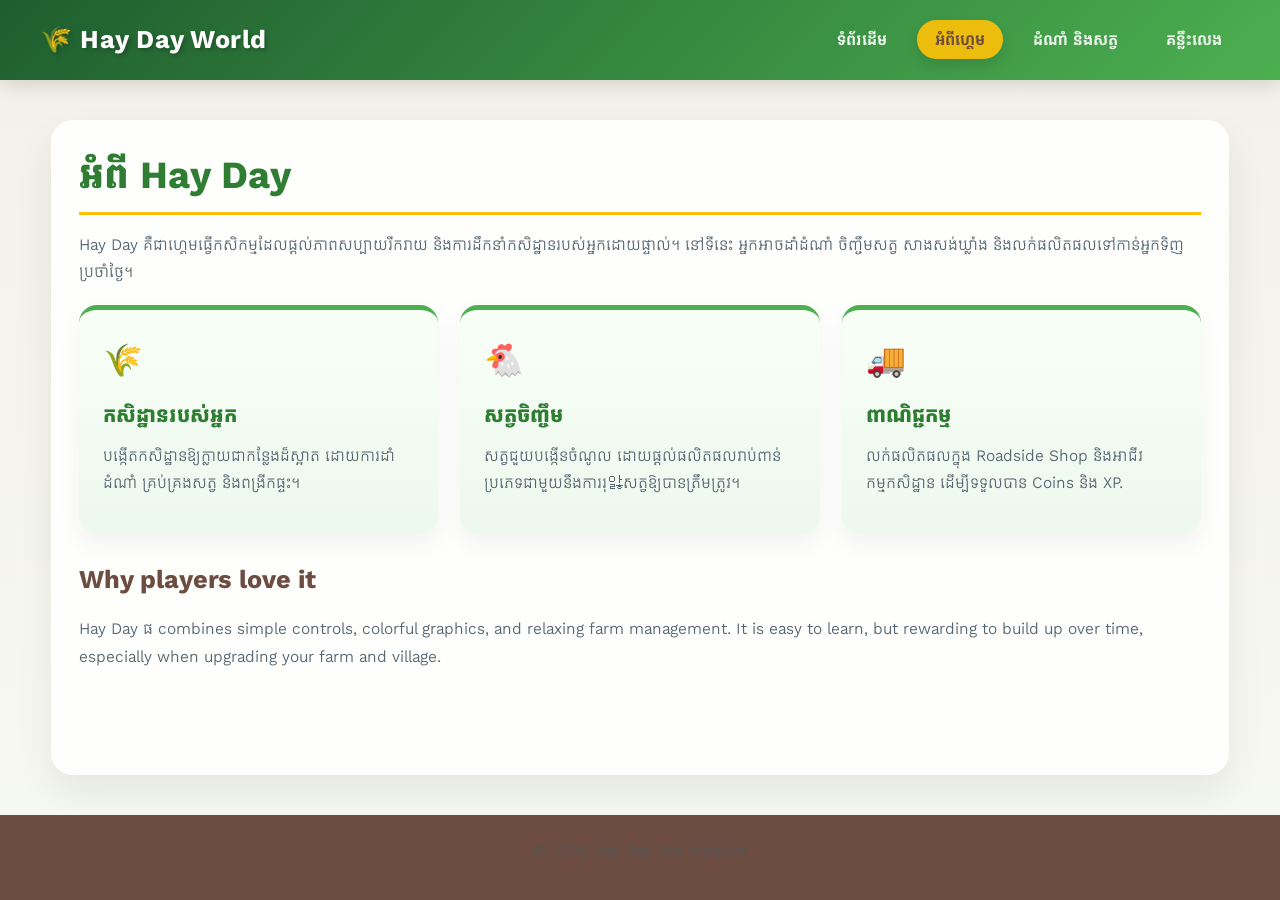
<file: about.html>
<!DOCTYPE html>
<html lang="km">
<head>
    <meta charset="UTF-8">
    <meta name="viewport" content="width=device-width, initial-scale=1.0">
    <title>Hay Day Fan Site - About</title>
    <link rel="stylesheet" href="hayday.css">
</head>
<body>
    <header>
        <div class="logo">🌾 Hay Day World</div>
        <nav>
            <ul>
                <li><a href="index.html">ទំព័រដើម</a></li>
                <li><a href="about.html" class="active">អំពីហ្គេម</a></li>
                <li><a href="crops-animals.html">ដំណាំ និងសត្វ</a></li>
                <li><a href="tips.html">គន្លឹះលេង</a></li>
            </ul>
        </nav>
    </header>

    <div class="container">
        <h1>អំពី Hay Day</h1>
        <p>Hay Day គឺជាហ្គេមធ្វើកសិកម្មដែលផ្តល់ភាពសប្បាយរីករាយ និងការដឹកនាំកសិដ្ឋានរបស់អ្នកដោយផ្ទាល់។ នៅទីនេះ អ្នកអាចដាំដំណាំ ចិញ្ចឹមសត្វ សាងសង់ឃ្លាំង និងលក់ផលិតផលទៅកាន់អ្នកទិញប្រចាំថ្ងៃ។</p>

        <div class="card-grid">
            <div class="card">
                <div class="icon">🌾</div>
                <h3>កសិដ្ឋានរបស់អ្នក</h3>
                <p>បង្កើតកសិដ្ឋានឱ្យក្លាយជាកន្លែងដ៏ស្អាត ដោយការដាំដំណាំ គ្រប់គ្រងសត្វ និងពង្រីកផ្ទះ។</p>
            </div>
            <div class="card">
                <div class="icon">🐔</div>
                <h3>សត្វចិញ្ចឹម</h3>
                <p>សត្វជួយបង្កើនចំណូល ដោយផ្តល់ផលិតផលរាប់ពាន់ប្រភេទជាមួយនឹងការរុ앓សត្វឱ្យបានត្រឹមត្រូវ។</p>
            </div>
            <div class="card">
                <div class="icon">🚚</div>
                <h3>ពាណិជ្ជកម្ម</h3>
                <p>លក់ផលិតផលក្នុង Roadside Shop និងអាជីវកម្មកសិដ្ឋាន ដើម្បីទទួលបាន Coins និង XP.</p>
            </div>
        </div>

        <h2>Why players love it</h2>
        <p>Hay Day ផ combines simple controls, colorful graphics, and relaxing farm management. It is easy to learn, but rewarding to build up over time, especially when upgrading your farm and village.</p>
    </div>

    <footer>
        <p>&copy; 2026 Hay Day Fan Website</p>
    </footer>
</body>
</html>
</file>
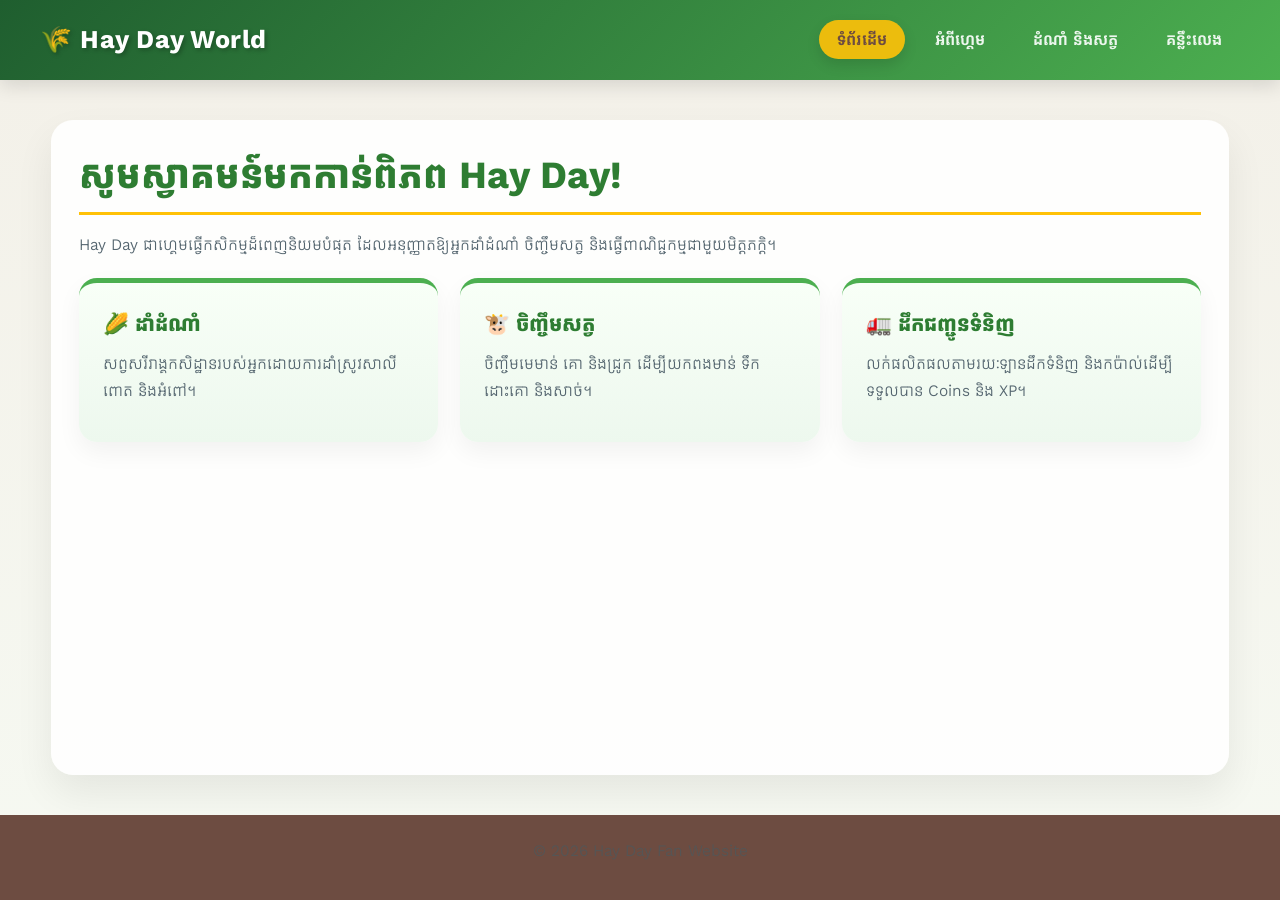
<file: abthada.html>
<!DOCTYPE html>
<html lang="km">
<head>
    <meta charset="UTF-8">
    <title>Hay Day Fan Site - Home</title>
    <link rel="stylesheet" href="hayday.css">
</head>
<body>

    <header>
        <div class="logo">🌾 Hay Day World</div>
        <nav>
            <ul>
                <li><a href="index.html" class="active">ទំព័រដើម</a></li>
                <li><a href="about.html">អំពីហ្គេម</a></li>
                <li><a href="crops-animals.html">ដំណាំ និងសត្វ</a></li>
                <li><a href="tips.html">គន្លឹះលេង</a></li>
            </ul>
        </nav>
    </header>

    <div class="container">
        <h1>សូមស្វាគមន៍មកកាន់ពិភព Hay Day!</h1>
        <p>Hay Day ជាហ្គេមធ្វើកសិកម្មដ៏ពេញនិយមបំផុត ដែលអនុញ្ញាតឱ្យអ្នកដាំដំណាំ ចិញ្ចឹមសត្វ និងធ្វើពាណិជ្ជកម្មជាមួយមិត្តភក្តិ។</p>
        
        <div class="card-grid">
            <div class="card">
                <h3>🌽 ដាំដំណាំ</h3>
                <p>សព្វសរីរាង្គកសិដ្ឋានរបស់អ្នកដោយការដាំស្រូវសាលី ពោត និងអំពៅ។</p>
            </div>
            <div class="card">
                <h3>🐮 ចិញ្ចឹមសត្វ</h3>
                <p>ចិញ្ចឹមមេមាន់ គោ និងជ្រូក ដើម្បីយកពងមាន់ ទឹកដោះគោ និងសាច់។</p>
            </div>
            <div class="card">
                <h3>🚛 ដឹកជញ្ជូនទំនិញ</h3>
                <p>លក់ផលិតផលតាមរយៈឡានដឹកទំនិញ និងកប៉ាល់ដើម្បីទទួលបាន Coins និង XP។</p>
            </div>
        </div>
    </div>

    <footer>
        <p>&copy; 2026 Hay Day Fan Website</p>
    </footer>

</body>
</html>
</file>
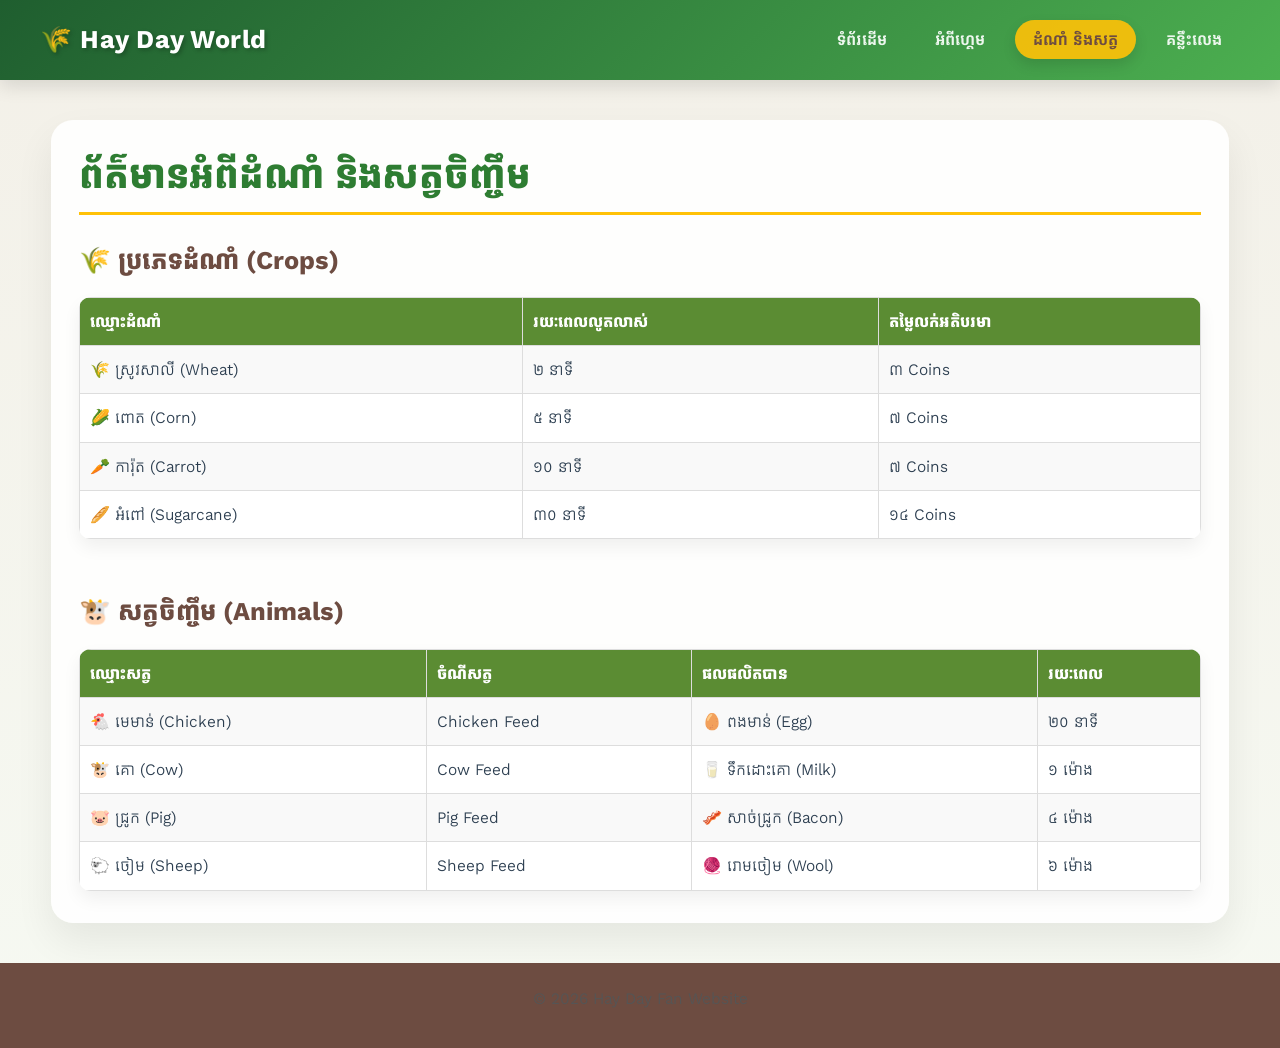
<file: crop&animal.html>
<!DOCTYPE html>
<html lang="km">
<head>
    <meta charset="UTF-8">
    <title>Hay Day Fan Site - Crops & Animals</title>
    <link rel="stylesheet" href="hayday.css">
    <style>
        table {
            width: 100%;
            border-collapse: collapse;
            margin-top: 15px;
        }
        th, td {
            border: 1px solid #ddd;
            padding: 10px;
            text-align: left;
        }
        th {
            background-color: #5b8c33;
            color: white;
        }
        tr:nth-child(even) {
            background-color: #f9f9f9;
        }
    </style>
</head>
<body>

    <header>
        <div class="logo">🌾 Hay Day World</div>
        <nav>
            <ul>
                <li><a href="index.html">ទំព័រដើម</a></li>
                <li><a href="abthayday.html">អំពីហ្គេម</a></li>
                <li><a href="crops&animals.html" class="active">ដំណាំ និងសត្វ</a></li>
                <li><a href="tip.html">គន្លឹះលេង</a></li>
            </ul>
        </nav>
    </header>

    <div class="container">
        <h1>ព័ត៌មានអំពីដំណាំ និងសត្វចិញ្ចឹម</h1>
        
        <h2>🌾 ប្រភេទដំណាំ (Crops)</h2>
        <table>
            <tr>
                <th>ឈ្មោះដំណាំ</th>
                <th>រយៈពេលលូតលាស់</th>
                <th>តម្លៃលក់អតិបរមា</th>
            </tr>
            <tr>
                <td>🌾 ស្រូវសាលី (Wheat)</td>
                <td>២ នាទី</td>
                <td>៣ Coins</td>
            </tr>
            <tr>
                <td>🌽 ពោត (Corn)</td>
                <td>៥ នាទី</td>
                <td>៧ Coins</td>
            </tr>
            <tr>
                <td>🥕 ការ៉ុត (Carrot)</td>
                <td>១០ នាទី</td>
                <td>៧ Coins</td>
            </tr>
            <tr>
                <td>🥖 អំពៅ (Sugarcane)</td>
                <td>៣០ នាទី</td>
                <td>១៤ Coins</td>
            </tr>
        </table>

        <br>

        <h2>🐮 សត្វចិញ្ចឹម (Animals)</h2>
        <table>
            <tr>
                <th>ឈ្មោះសត្វ</th>
                <th>ចំណីសត្វ</th>
                <th>ផលផលិតបាន</th>
                <th>រយៈពេល</th>
            </tr>
            <tr>
                <td>🐔 មេមាន់ (Chicken)</td>
                <td>Chicken Feed</td>
                <td>🥚 ពងមាន់ (Egg)</td>
                <td>២០ នាទី</td>
            </tr>
            <tr>
                <td>🐮 គោ (Cow)</td>
                <td>Cow Feed</td>
                <td>🥛 ទឹកដោះគោ (Milk)</td>
                <td>១ ម៉ោង</td>
            </tr>
            <tr>
                <td>🐷 ជ្រូក (Pig)</td>
                <td>Pig Feed</td>
                <td>🥓 សាច់ជ្រូក (Bacon)</td>
                <td>៤ ម៉ោង</td>
            </tr>
            <tr>
                <td>🐑 ចៀម (Sheep)</td>
                <td>Sheep Feed</td>
                <td>🧶 រោមចៀម (Wool)</td>
                <td>៦ ម៉ោង</td>
            </tr>
        </table>
    </div>

    <footer>
        <p>&copy; 2026 Hay Day Fan Website</p>
    </footer>

</body>
</html>
</file>
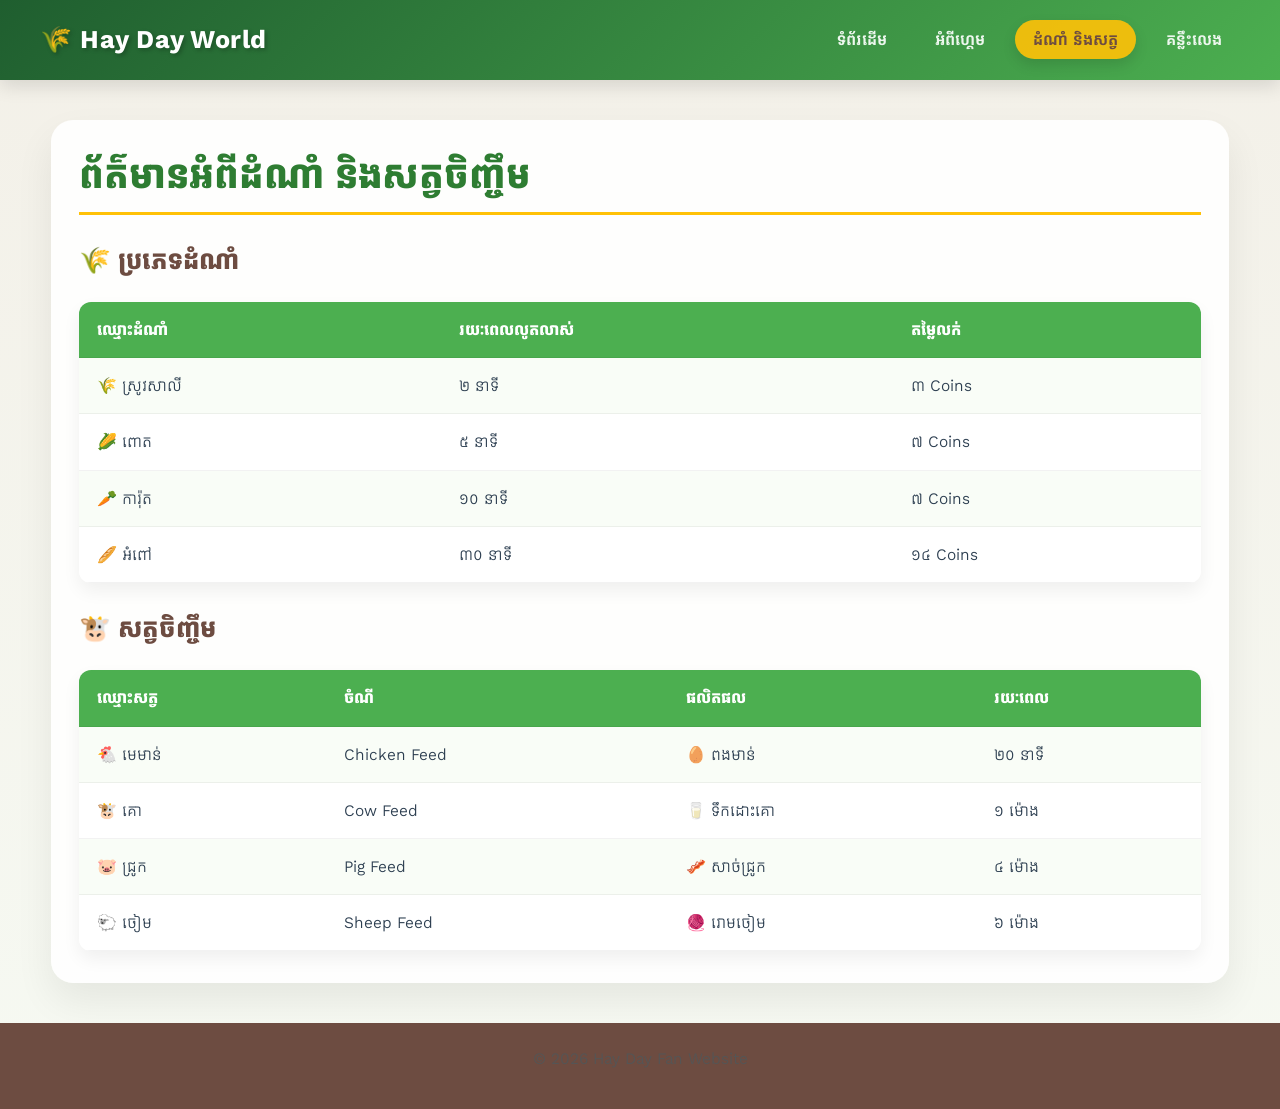
<file: crops-animals.html>
<!DOCTYPE html>
<html lang="km">
<head>
    <meta charset="UTF-8">
    <meta name="viewport" content="width=device-width, initial-scale=1.0">
    <title>Hay Day Fan Site - Crops & Animals</title>
    <link rel="stylesheet" href="hayday.css">
</head>
<body>
    <header>
        <div class="logo">🌾 Hay Day World</div>
        <nav>
            <ul>
                <li><a href="index.html">ទំព័រដើម</a></li>
                <li><a href="about.html">អំពីហ្គេម</a></li>
                <li><a href="crops-animals.html" class="active">ដំណាំ និងសត្វ</a></li>
                <li><a href="tips.html">គន្លឹះលេង</a></li>
            </ul>
        </nav>
    </header>

    <div class="container">
        <h1>ព័ត៌មានអំពីដំណាំ និងសត្វចិញ្ចឹម</h1>

        <h2>🌾 ប្រភេទដំណាំ</h2>
        <table>
            <tr>
                <th>ឈ្មោះដំណាំ</th>
                <th>រយៈពេលលូតលាស់</th>
                <th>តម្លៃលក់</th>
            </tr>
            <tr>
                <td>🌾 ស្រូវសាលី</td>
                <td>២ នាទី</td>
                <td>៣ Coins</td>
            </tr>
            <tr>
                <td>🌽 ពោត</td>
                <td>៥ នាទី</td>
                <td>៧ Coins</td>
            </tr>
            <tr>
                <td>🥕 ការ៉ុត</td>
                <td>១០ នាទី</td>
                <td>៧ Coins</td>
            </tr>
            <tr>
                <td>🥖 អំពៅ</td>
                <td>៣០ នាទី</td>
                <td>១៤ Coins</td>
            </tr>
        </table>

        <h2>🐮 សត្វចិញ្ចឹម</h2>
        <table>
            <tr>
                <th>ឈ្មោះសត្វ</th>
                <th>ចំណី</th>
                <th>ផលិតផល</th>
                <th>រយៈពេល</th>
            </tr>
            <tr>
                <td>🐔 មេមាន់</td>
                <td>Chicken Feed</td>
                <td>🥚 ពងមាន់</td>
                <td>២០ នាទី</td>
            </tr>
            <tr>
                <td>🐮 គោ</td>
                <td>Cow Feed</td>
                <td>🥛 ទឹកដោះគោ</td>
                <td>១ ម៉ោង</td>
            </tr>
            <tr>
                <td>🐷 ជ្រូក</td>
                <td>Pig Feed</td>
                <td>🥓 សាច់ជ្រូក</td>
                <td>៤ ម៉ោង</td>
            </tr>
            <tr>
                <td>🐑 ចៀម</td>
                <td>Sheep Feed</td>
                <td>🧶 រោមចៀម</td>
                <td>៦ ម៉ោង</td>
            </tr>
        </table>
    </div>

    <footer>
        <p>&copy; 2026 Hay Day Fan Website</p>
    </footer>
</body>
</html>
</file>
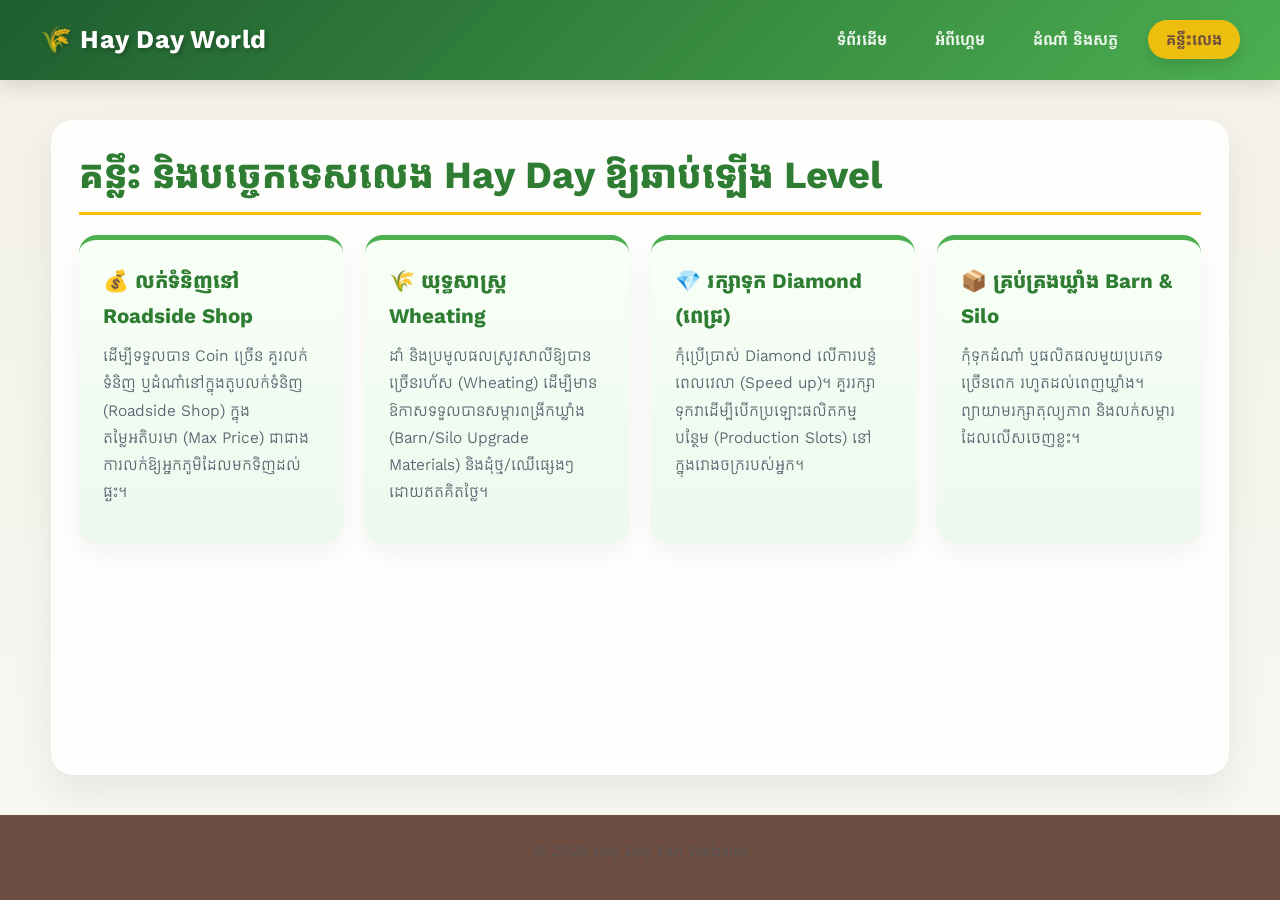
<file: tip.html>
<!DOCTYPE html>
<html lang="km">
<head>
    <meta charset="UTF-8">
    <title>Hay Day Fan Site - Tips & Tricks</title>
    <link rel="stylesheet" href="hayday.css">
</head>
<body>

    <header>
        <div class="logo">🌾 Hay Day World</div>
        <nav>
            <ul>
                <li><a href="index.html">ទំព័រដើម</a></li>
                <li><a href="about.html">អំពីហ្គេម</a></li>
                <li><a href="crops-animals.html">ដំណាំ និងសត្វ</a></li>
                <li><a href="tips.html" class="active">គន្លឹះលេង</a></li>
            </ul>
        </nav>
    </header>

    <div class="container">
        <h1>គន្លឹះ និងបច្ចេកទេសលេង Hay Day ឱ្យឆាប់ឡើង Level</h1>
        
        <div class="card-grid">
            <div class="card">
                <h3>💰 លក់ទំនិញនៅ Roadside Shop</h3>
                <p>ដើម្បីទទួលបាន Coin ច្រើន គួរលក់ទំនិញ ឬដំណាំនៅក្នុងតូបលក់ទំនិញ (Roadside Shop) ក្នុងតម្លៃអតិបរមា (Max Price) ជាជាងការលក់ឱ្យអ្នកភូមិដែលមកទិញដល់ផ្ទះ។</p>
            </div>
            <div class="card">
                <h3>🌾 យុទ្ធសាស្ត្រ Wheating</h3>
                <p>ដាំ និងប្រមូលផលស្រូវសាលីឱ្យបានច្រើនរហ័ស (Wheating) ដើម្បីមានឱកាសទទួលបានសម្ភារពង្រីកឃ្លាំង (Barn/Silo Upgrade Materials) និងដុំថ្ម/ឈើផ្សេងៗដោយឥតគិតថ្លៃ។</p>
            </div>
            <div class="card">
                <h3>💎 រក្សាទុក Diamond (ពេជ្រ)</h3>
                <p>កុំប្រើប្រាស់ Diamond លើការបន្លំពេលវេលា (Speed up)។ គួររក្សាទុកវាដើម្បីបើកប្រឡោះផលិតកម្មបន្ថែម (Production Slots) នៅក្នុងរោងចក្ររបស់អ្នក។</p>
            </div>
            <div class="card">
                <h3>📦 គ្រប់គ្រងឃ្លាំង Barn & Silo</h3>
                <p>កុំទុកដំណាំ ឬផលិតផលមួយប្រភេទច្រើនពេក រហូតដល់ពេញឃ្លាំង។ ព្យាយាមរក្សាតុល្យភាព និងលក់សម្ភារដែលលើសចេញខ្លះ។</p>
            </div>
        </div>
    </div>

    <footer>
        <p>&copy; 2026 Hay Day Fan Website</p>
    </footer>

</body>
</html>
</file>
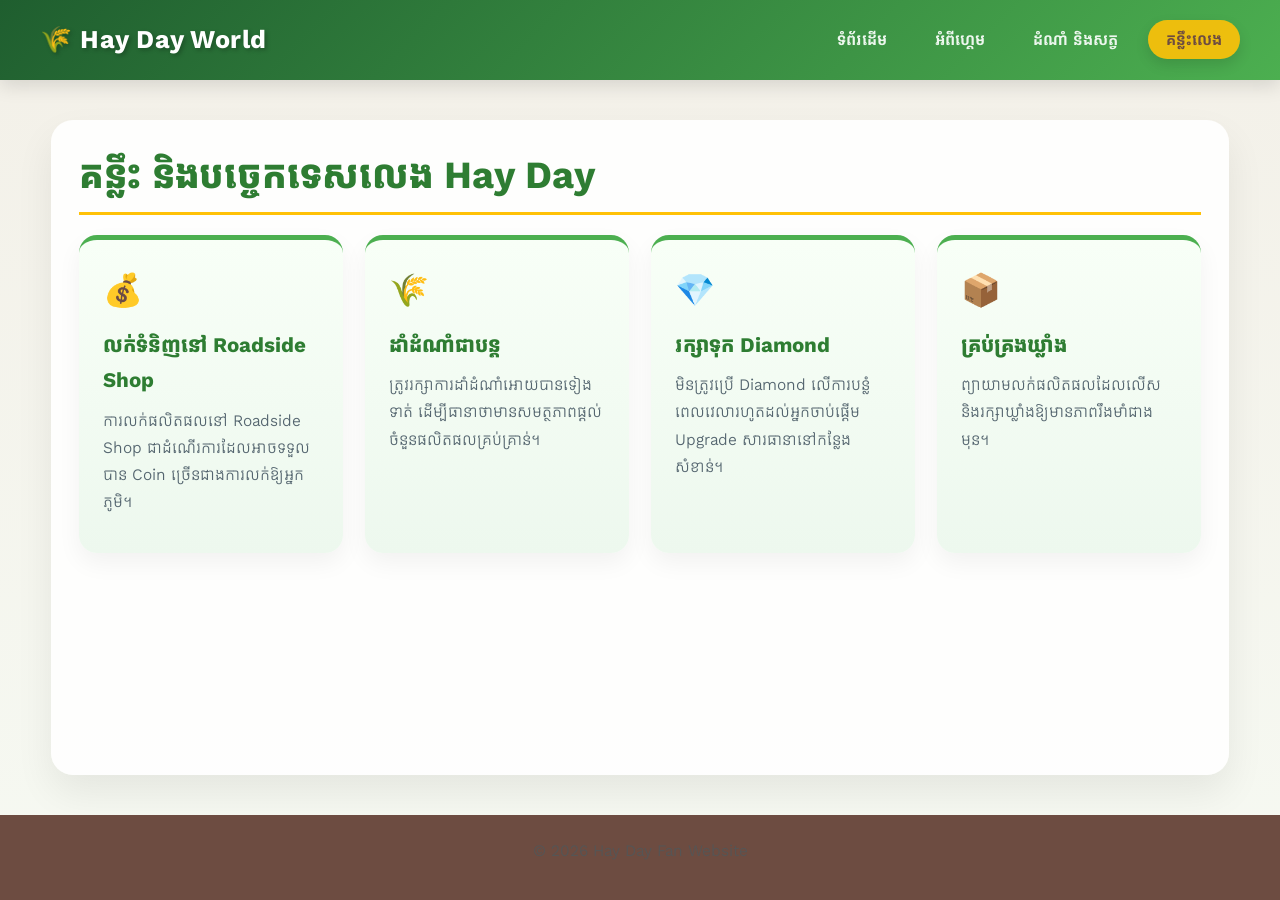
<file: tips.html>
<!DOCTYPE html>
<html lang="km">
<head>
    <meta charset="UTF-8">
    <meta name="viewport" content="width=device-width, initial-scale=1.0">
    <title>Hay Day Fan Site - Tips</title>
    <link rel="stylesheet" href="hayday.css">
</head>
<body>
    <header>
        <div class="logo">🌾 Hay Day World</div>
        <nav>
            <ul>
                <li><a href="index.html">ទំព័រដើម</a></li>
                <li><a href="about.html">អំពីហ្គេម</a></li>
                <li><a href="crops-animals.html">ដំណាំ និងសត្វ</a></li>
                <li><a href="tips.html" class="active">គន្លឹះលេង</a></li>
            </ul>
        </nav>
    </header>

    <div class="container">
        <h1>គន្លឹះ និងបច្ចេកទេសលេង Hay Day</h1>

        <div class="card-grid">
            <div class="card">
                <div class="icon">💰</div>
                <h3>លក់ទំនិញនៅ Roadside Shop</h3>
                <p>ការលក់ផលិតផលនៅ Roadside Shop ជាដំណើរការដែលអាចទទួលបាន Coin ច្រើនជាងការលក់ឱ្យអ្នកភូមិ។</p>
            </div>
            <div class="card">
                <div class="icon">🌾</div>
                <h3>ដាំដំណាំជាបន្ត</h3>
                <p>ត្រូវរក្សាការដាំដំណាំអោយបានទៀងទាត់ ដើម្បីធានាថាមានសមត្ថភាពផ្តល់ចំនួនផលិតផលគ្រប់គ្រាន់។</p>
            </div>
            <div class="card">
                <div class="icon">💎</div>
                <h3>រក្សាទុក Diamond</h3>
                <p>មិនត្រូវប្រើ Diamond លើការបន្លំពេលវេលារហូតដល់អ្នកចាប់ផ្តើម Upgrade សារធានានៅកន្លែងសំខាន់។</p>
            </div>
            <div class="card">
                <div class="icon">📦</div>
                <h3>គ្រប់គ្រងឃ្លាំង</h3>
                <p>ព្យាយាមលក់ផលិតផលដែលលើស និងរក្សាឃ្លាំងឱ្យមានភាពរឹងមាំជាងមុន។</p>
            </div>
        </div>
    </div>

    <footer>
        <p>&copy; 2026 Hay Day Fan Website</p>
    </footer>
</body>
</html>
</file>
<file: hayday.css>
/* Import Google Fonts */
@import url('https://fonts.googleapis.com/css2?family=Kantumruy+Pro:wght@400;600;700&family=Poppins:wght@400;600;700&display=swap');

:root {
    --primary-green: #4CAF50;
    --dark-green: #2E7D32;
    --forest-green: #1f5e2f;
    --accent-orange: #FF9800;
    --accent-yellow: #FFC107;
    --wood-brown: #6D4C41;
    --bg-cream: #F7F3EA;
    --text-dark: #2C3E50;
    --card-bg: #FFFFFF;
    --soft-green: #EAF7E8;
}

* {
    margin: 0;
    padding: 0;
    box-sizing: border-box;
    font-family: 'Kantumruy Pro', 'Poppins', Arial, sans-serif;
}

html {
    scroll-behavior: smooth;
}

body {
    background: linear-gradient(180deg, #f3f0e8 0%, #f6f9f2 100%);
    color: var(--text-dark);
    line-height: 1.7;
    min-height: 100vh;
    display: flex;
    flex-direction: column;
}

a {
    text-decoration: none;
}

img {
    max-width: 100%;
    display: block;
}

header {
    background: linear-gradient(135deg, var(--forest-green), var(--primary-green));
    padding: 18px 40px;
    display: flex;
    justify-content: space-between;
    align-items: center;
    box-shadow: 0 6px 18px rgba(0, 0, 0, 0.12);
    position: sticky;
    top: 0;
    z-index: 10;
}

.logo {
    color: #fff;
    font-size: clamp(1.5rem, 2vw, 2.2rem);
    font-weight: 700;
    letter-spacing: 0.5px;
    text-shadow: 2px 2px 4px rgba(0, 0, 0, 0.25);
}

nav ul {
    list-style: none;
    display: flex;
    gap: 12px;
    flex-wrap: wrap;
}

nav a {
    color: #edf7ee;
    font-weight: 600;
    padding: 10px 18px;
    border-radius: 999px;
    transition: all 0.25s ease;
}

nav a:hover,
nav a.active {
    background: rgba(255, 193, 7, 0.9);
    color: var(--wood-brown);
    box-shadow: 0 6px 14px rgba(0, 0, 0, 0.12);
}

.container,
.home-page {
    max-width: 1200px;
    width: min(92%, 1200px);
    margin: 40px auto;
    padding: 0;
    flex: 1;
}

.home-page {
    display: flex;
    flex-direction: column;
    gap: 32px;
}

.hero {
    display: grid;
    grid-template-columns: 1.05fr 0.95fr;
    gap: 28px;
    align-items: center;
    background: rgba(255, 255, 255, 0.88);
    border-radius: 26px;
    box-shadow: 0 18px 40px rgba(0, 0, 0, 0.08);
    padding: 40px;
}

.eyebrow {
    letter-spacing: 0.12em;
    color: var(--dark-green);
    font-size: 12px;
    font-weight: 700;
    text-transform: uppercase;
    margin-bottom: 10px;
}

.hero h1,
.container h1,
.section-heading h2,
.cta-panel h2 {
    color: var(--dark-green);
    line-height: 1.25;
    margin-bottom: 14px;
}

.hero h1 {
    font-size: clamp(2rem, 4vw, 3.6rem);
}

.hero p {
    color: #4d5d66;
    font-size: 1.02rem;
    margin-bottom: 20px;
}

.hero-actions {
    display: flex;
    gap: 16px;
    flex-wrap: wrap;
    margin: 22px 0;
}

.primary-btn,
.secondary-btn {
    display: inline-block;
    padding: 12px 22px;
    border-radius: 999px;
    font-weight: 700;
    transition: transform 0.25s ease, box-shadow 0.25s ease;
}

.primary-btn {
    background: linear-gradient(135deg, var(--accent-orange), #f59e0b);
    color: #fff;
    box-shadow: 0 10px 20px rgba(245, 158, 11, 0.2);
}

.secondary-btn {
    background: var(--soft-green);
    color: var(--dark-green);
    border: 1px solid rgba(46, 125, 50, 0.18);
}

.primary-btn:hover,
.secondary-btn:hover {
    transform: translateY(-2px);
}

.hero-stats {
    list-style: none;
    display: flex;
    gap: 18px;
    flex-wrap: wrap;
    margin-top: 18px;
}

.hero-stats li {
    background: var(--soft-green);
    border: 1px solid rgba(46, 125, 50, 0.15);
    border-radius: 14px;
    padding: 12px 16px;
    min-width: 120px;
    display: flex;
    flex-direction: column;
}

.hero-stats strong {
    color: var(--dark-green);
    font-size: 1.4rem;
}

.hero-stats span {
    color: #53656d;
    font-size: 0.85rem;
}

.hero-visual {
    position: relative;
    display: flex;
    justify-content: center;
    align-items: center;
}

.hero-visual img:first-child {
    width: 100%;
    height: 520px;
    object-fit: cover;
    border-radius: 26px;
    box-shadow: 0 20px 40px rgba(0, 0, 0, 0.14);
}

.floating-photo {
    position: absolute;
    bottom: -16px;
    right: -12px;
    width: 220px;
    height: 180px;
    object-fit: cover;
    border-radius: 18px;
    border: 5px solid #fff;
    box-shadow: 0 12px 26px rgba(0, 0, 0, 0.14);
}

.features,
.gallery {
    background: rgba(255, 255, 255, 0.88);
    border-radius: 24px;
    box-shadow: 0 18px 40px rgba(0, 0, 0, 0.06);
    padding: 28px 30px 32px;
}

.section-heading {
    margin-bottom: 20px;
}

.section-heading h2 {
    font-size: clamp(1.7rem, 2vw, 2.5rem);
}

.card-grid {
    display: grid;
    grid-template-columns: repeat(auto-fit, minmax(240px, 1fr));
    gap: 22px;
    margin-top: 20px;
}

.card {
    background: linear-gradient(180deg, #f8fff7 0%, #edf8ee 100%);
    border-radius: 18px;
    padding: 24px;
    border-top: 5px solid var(--primary-green);
    box-shadow: 0 10px 24px rgba(0, 0, 0, 0.05);
    transition: transform 0.25s ease, box-shadow 0.25s ease;
}

.card:hover {
    transform: translateY(-6px);
    box-shadow: 0 16px 28px rgba(0, 0, 0, 0.08);
}

.icon {
    font-size: 2rem;
    margin-bottom: 10px;
}

.card h3 {
    color: var(--dark-green);
    margin-bottom: 8px;
    font-size: 1.3rem;
}

.card p,
.container p,
.gallery-item figcaption {
    color: #54656f;
    font-size: 1rem;
}

.gallery-grid {
    display: grid;
    grid-template-columns: repeat(auto-fit, minmax(240px, 1fr));
    gap: 18px;
}

.gallery-item {
    background: #f8f8f8;
    border-radius: 18px;
    overflow: hidden;
    box-shadow: 0 10px 24px rgba(0, 0, 0, 0.05);
}

.gallery-item img {
    width: 100%;
    height: 260px;
    object-fit: cover;
}

.gallery-item figcaption {
    padding: 14px 16px 18px;
    color: var(--text-dark);
    font-weight: 600;
    background: #fff;
}

.cta-panel {
    display: flex;
    justify-content: space-between;
    align-items: center;
    gap: 18px;
    padding: 24px 28px;
    background: linear-gradient(135deg, #e4f6e1, #fff7d9);
    border-radius: 22px;
    box-shadow: 0 16px 32px rgba(0, 0, 0, 0.05);
}

.cta-panel h2 {
    font-size: clamp(1.4rem, 2vw, 2rem);
    margin: 4px 0 0;
}

.container {
    background: rgba(255, 255, 255, 0.9);
    border-radius: 22px;
    box-shadow: 0 18px 38px rgba(0, 0, 0, 0.07);
    padding: 32px 28px;
}

.container h1 {
    font-size: clamp(2rem, 3vw, 2.8rem);
    margin-bottom: 16px;
    border-bottom: 3px solid var(--accent-yellow);
    padding-bottom: 12px;
}

h2 {
    color: var(--wood-brown);
    margin: 24px 0 14px;
    font-size: clamp(1.4rem, 2vw, 2rem);
}

p {
    color: #555;
    font-size: 1rem;
    margin-bottom: 14px;
}

table {
    width: 100%;
    border-collapse: separate;
    border-spacing: 0;
    margin-top: 20px;
    border-radius: 12px;
    overflow: hidden;
    box-shadow: 0 8px 18px rgba(0, 0, 0, 0.06);
}

th, td {
    padding: 14px 18px;
    text-align: left;
    border-bottom: 1px solid rgba(0, 0, 0, 0.05);
}

th {
    background-color: var(--primary-green);
    color: white;
    font-weight: 700;
}

tr:nth-child(even) {
    background-color: #f9fdf7;
}

tr:nth-child(odd) {
    background-color: #ffffff;
}

tr:hover {
    background-color: #fff4be;
}

footer {
    text-align: center;
    padding: 22px 20px;
    background: var(--wood-brown);
    color: #edf4e8;
    font-size: 0.95rem;
    margin-top: auto;
}

@media (max-width: 768px) {
    header {
        flex-direction: column;
        padding: 18px 20px;
        gap: 12px;
    }

    nav ul {
        justify-content: center;
    }

    .hero {
        grid-template-columns: 1fr;
        padding: 24px 20px;
    }

    .hero-visual img:first-child {
        height: 360px;
    }

    .floating-photo {
        width: 170px;
        height: 140px;
        right: 12px;
        bottom: -8px;
    }

    .cta-panel {
        flex-direction: column;
        text-align: center;
    }

    .container {
        padding: 22px 18px;
    }
}
</file>
